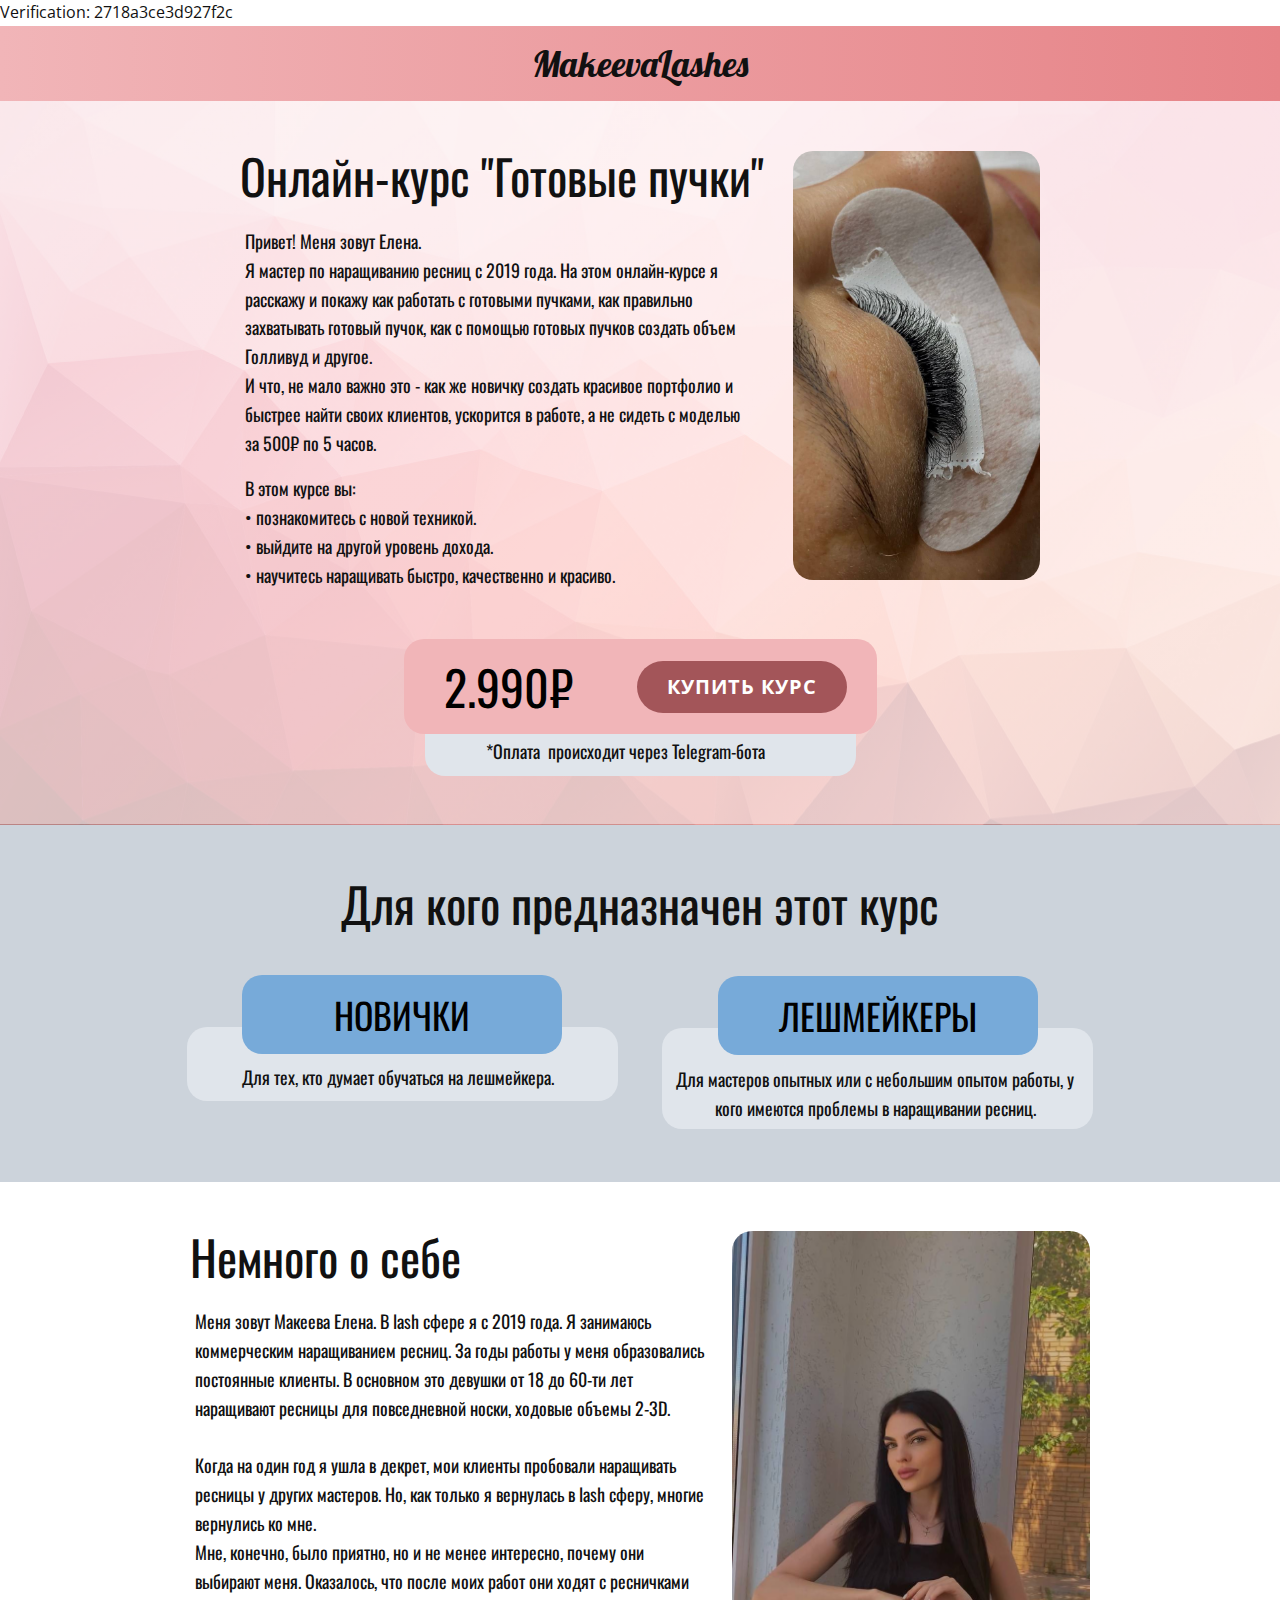
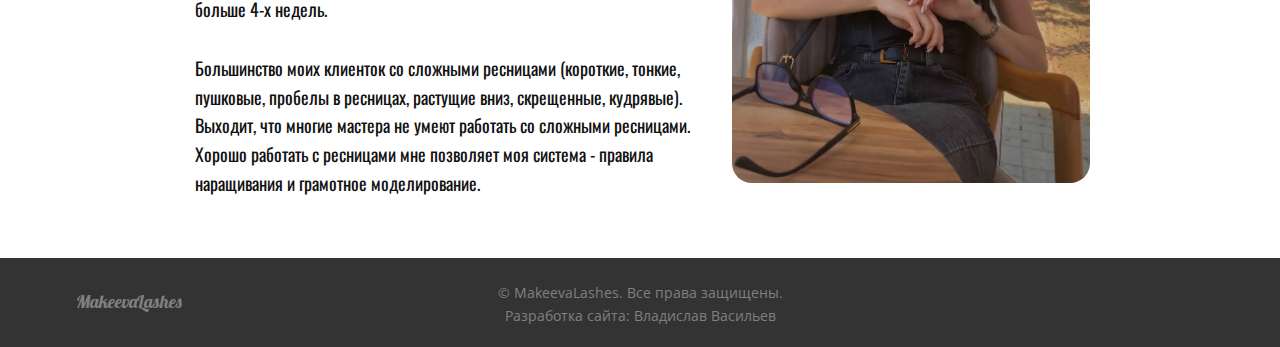
<file: index.html>
<!DOCTYPE html>
<html style="font-size: 16px;" lang="ru"><head><meta name="yandex-verification" content="2718a3ce3d927f2c" />
    <meta name="viewport" content="width=device-width, initial-scale=1.0">
    <meta charset="utf-8">
    <meta name="keywords" content="Наращивание ресниц, Курс по наращиванию ресниц, Онлайн-курс по наращиванию ресниц, Наращивание ресниц готовыми пучками, Готовые пучки 
Готовые пучки в наращивании ресниц, купить курс, курс онлайн">
    <meta name="description" content="Привет! Меня зовут Елена.
Я мастер по наращиванию ресниц с 2019 года. На этом онлайн-курсе я расскажу и покажу как работать с готовыми пучками, как правильно захватывать готовый пучок, как с помощью готовых пучков создать объем Голливуд и другое.
И что, не мало важно это - как же новичку создать красивое портфолио и быстрее найти своих клиентов, ускорится в работе, а не сидеть с моделью за 500₽ по 5 часов.">
    <title>Онлайн-курс "Готовы​е пучки" |  MakeevaLashes</title>
    <link rel="stylesheet" href="nicepage.css" media="screen">
<link rel="stylesheet" href="Онлайн-курс-MakeevaLashes.css" media="screen">
    <script class="u-script" type="text/javascript" src="jquery.js" defer=""></script>
    <script class="u-script" type="text/javascript" src="nicepage.js" defer=""></script>
    <meta name="generator" content="Nicepage 6.3.1, nicepage.com">
    <meta property="og:title" content="Онлайн-курс &quot;Готовы​е пучки&quot;">
    <meta property="og:description" content="Привет! Меня зовут Елена.
Я мастер по наращиванию ресниц с 2019 года. На этом онлайн-курсе я расскажу и покажу как работать с готовыми пучками, как правильно захватывать готовый пучок, как с помощью готовых пучков создать объем Голливуд и другое.
И что, не мало важно это - как же новичку создать красивое портфолио и быстрее найти своих клиентов, ускорится в работе, а не сидеть с моделью за 500₽ по 5 часов.">
    <meta property="og:image" content="images/photo_2024-09-08_18-39-56.jpg">
    <link id="u-theme-google-font" rel="stylesheet" href="https://fonts.googleapis.com/css?family=Roboto:100,100i,300,300i,400,400i,500,500i,700,700i,900,900i|Open+Sans:300,300i,400,400i,500,500i,600,600i,700,700i,800,800i">
    <link id="u-page-google-font" rel="stylesheet" href="https://fonts.googleapis.com/css?family=Oswald:200,300,400,500,600,700|Lobster:400">
    
    <html>
    <head>
        <meta http-equiv="Content-Type" content="text/html; charset=UTF-8">
    </head>
    <body>Verification: 2718a3ce3d927f2c</body>
</html>

    <script type="application/ld+json">{
		"@context": "http://schema.org",
		"@type": "Organization",
		"name": ""
}</script>
    <meta name="theme-color" content="#478ac9">
    <meta property="og:type" content="website">
  <meta data-intl-tel-input-cdn-path="intlTelInput/"></head>
  <body data-home-page="Онлайн-курс-MakeevaLashes.html" data-home-page-title="Онлайн-курс MakeevaLashes" data-path-to-root="./" data-include-products="false" class="u-body u-xl-mode" data-lang="ru"><header class="u-clearfix u-gradient u-header u-header" id="sec-669f"><div class="u-clearfix u-sheet u-valign-middle u-sheet-1">
        <h2 class="u-custom-font u-font-lobster u-text u-text-default u-text-1">MakeevaLashes</h2>
      </div></header>
    <section class="u-clearfix u-image u-shading u-section-1" id="sec-d24f" data-image-width="1280" data-image-height="800">
      <div class="u-clearfix u-sheet u-valign-middle-xl u-sheet-1">
        <h1 class="u-custom-font u-font-oswald u-text u-text-body-color u-text-default u-text-1">Онлайн-курс "Готовы​е пучки"</h1>
        <img class="u-expanded-width-sm u-expanded-width-xs u-image u-image-round u-radius u-image-1" src="images/photo_2024-09-08_18-39-56.jpg?rand=ee20" alt="" data-image-width="726" data-image-height="1280">
        <p class="u-align-left u-custom-font u-font-oswald u-text u-text-body-color u-text-2"> Привет! Меня зовут Елена. <br>Я мастер по наращиванию ресниц с 2019 года. На этом онлайн-курсе я расскажу и покажу как работать с готовыми пучками, как правильно захватывать готовый пучок, как с помощью готовых пучков создать объем Голливуд и другое. <br>И что, не мало важно это - как же новичку создать красивое портфолио и быстрее найти своих клиентов, ускорится в работе, а не сидеть с моделью за 500₽ по 5 часов.<br>
        </p>
        <p class="u-align-left u-custom-font u-font-oswald u-text u-text-body-color u-text-3"> В этом курсе вы: <br>• познакомитесь с новой техникой. <br>• выйдите на другой уровень дохода. <br>• научитесь наращивать быстро, качественно и красиво.<br>
        </p>
        <div class="u-container-align-center-sm u-container-align-center-xs u-container-style u-expanded-width-xs u-group u-palette-5-light-2 u-radius u-shape-round u-group-1">
          <div class="u-container-layout u-container-layout-1">
            <p class="u-align-center-sm u-align-center-xs u-custom-font u-font-oswald u-text u-text-default u-text-4">*Оплата&nbsp; происходит через Telegram-бота</p>
          </div>
        </div>
        <div class="custom-expanded u-container-style u-group u-palette-2-light-2 u-radius u-shape-round u-group-2">
          <div class="u-container-layout u-container-layout-2">
            <h1 class="u-custom-font u-font-oswald u-text u-text-black u-text-default u-text-5">2.990​₽</h1>
            <a href="https://lcvr.net/ZRha" class="u-active-palette-2-dark-3 u-border-none u-btn u-btn-round u-button-style u-hover-palette-2-light-1 u-palette-2-dark-1 u-radius u-btn-1" target="_blank">Купить курс</a>
          </div>
        </div>
      </div>
    </section>
    <section class="u-clearfix u-palette-5-light-1 u-section-2" id="sec-bd10">
      <div class="u-clearfix u-sheet u-valign-middle-xl u-sheet-1">
        <h1 class="u-align-center-xs u-custom-font u-font-oswald u-text u-text-default u-text-1">Для кого предназначен этот курс </h1>
        <div class="u-container-style u-expanded-width-xs u-group u-palette-5-light-2 u-radius u-shape-round u-group-1">
          <div class="u-container-layout u-container-layout-1">
            <p class="u-align-center u-custom-font u-font-oswald u-text u-text-2"> Для тех, кто думает обучаться на лешмейкера.</p>
          </div>
        </div>
        <div class="u-container-style u-expanded-width-xs u-group u-palette-5-light-2 u-radius u-shape-round u-group-2">
          <div class="u-container-layout u-container-layout-2">
            <p class="u-align-center u-custom-font u-font-oswald u-text u-text-3"> Для мастеров опытных или с небольшим опытом работы, у кого имеются проблемы в наращивании ресниц. </p>
          </div>
        </div>
        <div class="custom-expanded u-container-align-center-lg u-container-align-center-md u-container-align-center-sm u-container-align-center-xs u-container-style u-group u-palette-1-light-1 u-radius u-shape-round u-group-3">
          <div class="u-container-layout u-valign-middle-lg u-valign-middle-md u-valign-middle-sm u-valign-middle-xs u-container-layout-3">
            <h1 class="u-align-center u-custom-font u-font-oswald u-text u-text-black u-text-default u-text-4"> Лешмейкеры</h1>
          </div>
        </div>
        <div class="custom-expanded u-container-align-center-lg u-container-align-center-md u-container-align-center-sm u-container-align-center-xs u-container-style u-group u-palette-1-light-1 u-radius u-shape-round u-group-4">
          <div class="u-container-layout u-valign-middle-lg u-valign-middle-md u-valign-middle-sm u-valign-middle-xs u-container-layout-4">
            <h1 class="u-align-center u-custom-font u-font-oswald u-text u-text-black u-text-default u-text-5">новички</h1>
          </div>
        </div>
      </div>
    </section>
    <section class="u-clearfix u-section-3" id="sec-1206">
      <div class="u-clearfix u-sheet u-valign-middle-sm u-sheet-1">
        <img class="u-expanded-width-sm u-expanded-width-xs u-image u-image-round u-radius u-image-1" src="images/photo_2024-09-08_18-56-522.jpg" alt="" data-image-width="727" data-image-height="1280">
        <h1 class="u-custom-font u-font-oswald u-text u-text-default u-text-1">Немного о себе</h1>
        <p class="u-custom-font u-font-oswald u-text u-text-2"> Меня зовут Макеева Елена. В lash сфере я с 2019 года. Я занимаюсь коммерческим наращиванием ресниц. За годы работы у меня образовались постоянные клиенты. В основном это девушки от 18 до 60-ти лет наращивают ресницы для повседневной носки, ходовые объемы 2-3D. <br>
          <br>Когда на один год я ушла в декрет, мои клиенты пробовали наращивать ресницы у других мастеров. Но, как только я вернулась в lash сферу, многие вернулись ко мне. <br>Мне, конечно, было приятно, но и не менее интересно, почему они выбирают меня. Оказалось, что после моих работ они ходят с ресничками больше 4-х недель. <br>
          <br>
          <br>
        </p>
        <p class="u-custom-font u-font-oswald u-text u-text-3">Большинство моих клиенток со сложными ресницами (короткие, тонкие, пушковые, пробелы в ресницах, растущие вниз, скрещенные, кудрявые). <br>Выходит, что многие мастера не умеют работать со сложными ресницами. <br>Хорошо работать с ресницами мне позволяет моя система - правила наращивания и грамотное моделирование.<br>
        </p>
      </div>
    </section>
    
    
    
    <footer class="u-align-center u-clearfix u-footer u-grey-80 u-footer" id="sec-79df"><div class="u-clearfix u-sheet u-valign-middle-xs u-sheet-1">
        <p class="u-small-text u-text u-text-grey-50 u-text-variant u-text-1"> © MakeevaLashes. Все права защищены.</p>
        <p class="u-align-center u-custom-font u-font-lobster u-text u-text-grey-50 u-text-2"> MakeevaLashes</p>
        <p class="u-small-text u-text u-text-grey-50 u-text-variant u-text-3">Разработка сайта: Владислав Васильев </p>
      </div></footer>
  
</body></html>
</file>
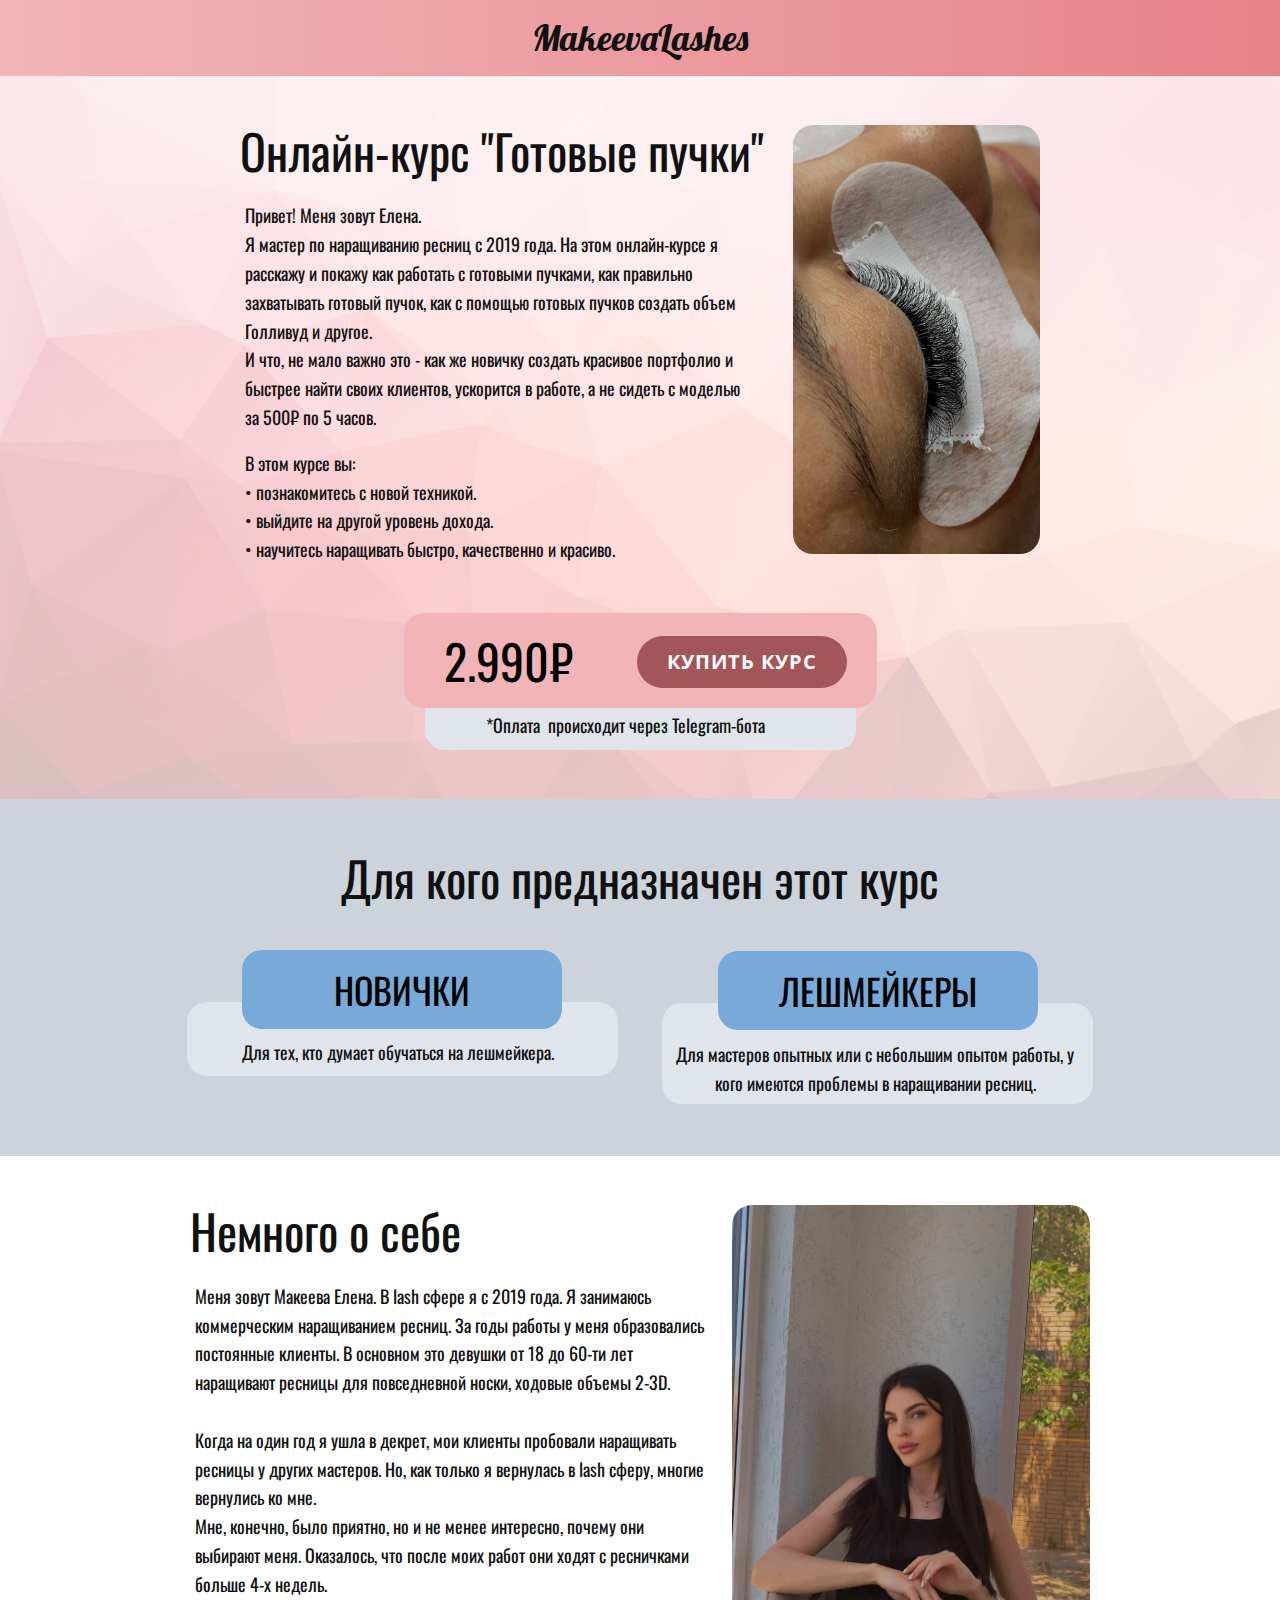
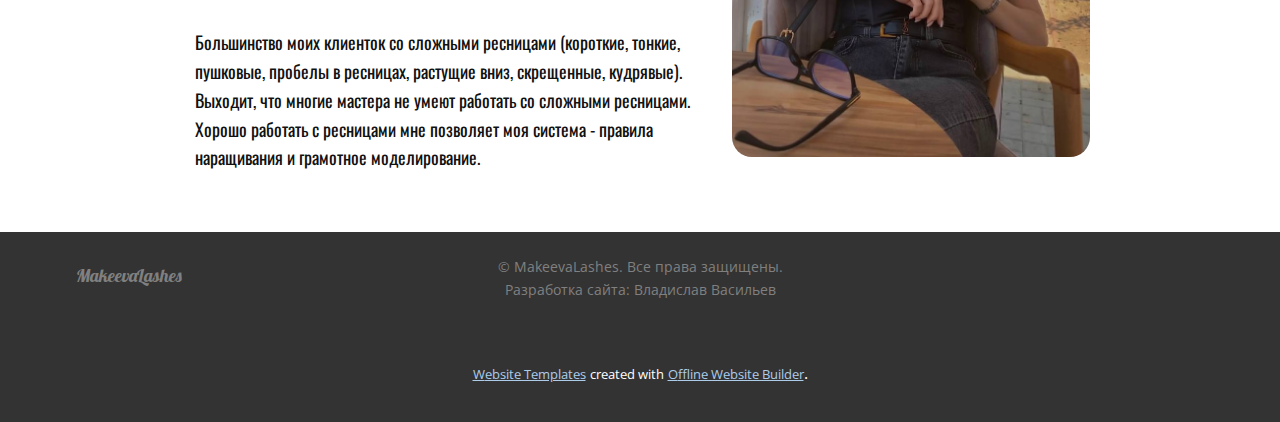
<file: Онлайн-курс-MakeevaLashes.html>
<!DOCTYPE html>
<html style="font-size: 16px;" lang="ru"><head>
    <meta name="viewport" content="width=device-width, initial-scale=1.0">
    <meta charset="utf-8">
    <meta name="keywords" content="Наращивание ресниц, Курс по наращиванию ресниц, Онлайн-курс по наращиванию ресниц, Наращивание ресниц готовыми пучками, Готовые пучки 
Готовые пучки в наращивании ресниц, купить курс, курс онлайн">
    <meta name="description" content="Привет! Меня зовут Елена.
Я мастер по наращиванию ресниц с 2019 года. На этом онлайн-курсе я расскажу и покажу как работать с готовыми пучками, как правильно захватывать готовый пучок, как с помощью готовых пучков создать объем Голливуд и другое.
И что, не мало важно это - как же новичку создать красивое портфолио и быстрее найти своих клиентов, ускорится в работе, а не сидеть с моделью за 500₽ по 5 часов.">
    <title>Онлайн-курс "Готовы​е пучки" |  MakeevaLashes</title>
    <link rel="stylesheet" href="nicepage.css" media="screen">
<link rel="stylesheet" href="Онлайн-курс-MakeevaLashes.css" media="screen">
    <script class="u-script" type="text/javascript" src="jquery.js" defer=""></script>
    <script class="u-script" type="text/javascript" src="nicepage.js" defer=""></script>
    <meta name="generator" content="Nicepage 6.3.1, nicepage.com">
    <meta property="og:title" content="Онлайн-курс &quot;Готовы​е пучки&quot;">
    <meta property="og:description" content="Привет! Меня зовут Елена.
Я мастер по наращиванию ресниц с 2019 года. На этом онлайн-курсе я расскажу и покажу как работать с готовыми пучками, как правильно захватывать готовый пучок, как с помощью готовых пучков создать объем Голливуд и другое.
И что, не мало важно это - как же новичку создать красивое портфолио и быстрее найти своих клиентов, ускорится в работе, а не сидеть с моделью за 500₽ по 5 часов.">
    <meta property="og:image" content="images/photo_2024-09-08_18-39-56.jpg">
    <link id="u-theme-google-font" rel="stylesheet" href="https://fonts.googleapis.com/css?family=Roboto:100,100i,300,300i,400,400i,500,500i,700,700i,900,900i|Open+Sans:300,300i,400,400i,500,500i,600,600i,700,700i,800,800i">
    <link id="u-page-google-font" rel="stylesheet" href="https://fonts.googleapis.com/css?family=Oswald:200,300,400,500,600,700|Lobster:400">
    
    
    
    
    
    <script type="application/ld+json">{
		"@context": "http://schema.org",
		"@type": "Organization",
		"name": ""
}</script>
    <meta name="theme-color" content="#478ac9">
    <meta property="og:type" content="website">
  <meta data-intl-tel-input-cdn-path="intlTelInput/"></head>
  <body data-path-to-root="./" data-include-products="false" class="u-body u-xl-mode" data-lang="ru"><header class="u-clearfix u-gradient u-header u-header" id="sec-669f"><div class="u-clearfix u-sheet u-valign-middle u-sheet-1">
        <h2 class="u-custom-font u-font-lobster u-text u-text-default u-text-1">MakeevaLashes</h2>
      </div></header>
    <section class="u-clearfix u-image u-shading u-section-1" id="sec-d24f" data-image-width="1280" data-image-height="800">
      <div class="u-clearfix u-sheet u-valign-middle-xl u-sheet-1">
        <h1 class="u-custom-font u-font-oswald u-text u-text-body-color u-text-default u-text-1">Онлайн-курс "Готовы​е пучки"</h1>
        <img class="u-expanded-width-sm u-expanded-width-xs u-image u-image-round u-radius u-image-1" src="images/photo_2024-09-08_18-39-56.jpg?rand=ee20" alt="" data-image-width="726" data-image-height="1280">
        <p class="u-align-left u-custom-font u-font-oswald u-text u-text-body-color u-text-2"> Привет! Меня зовут Елена. <br>Я мастер по наращиванию ресниц с 2019 года. На этом онлайн-курсе я расскажу и покажу как работать с готовыми пучками, как правильно захватывать готовый пучок, как с помощью готовых пучков создать объем Голливуд и другое. <br>И что, не мало важно это - как же новичку создать красивое портфолио и быстрее найти своих клиентов, ускорится в работе, а не сидеть с моделью за 500₽ по 5 часов.<br>
        </p>
        <p class="u-align-left u-custom-font u-font-oswald u-text u-text-body-color u-text-3"> В этом курсе вы: <br>• познакомитесь с новой техникой. <br>• выйдите на другой уровень дохода. <br>• научитесь наращивать быстро, качественно и красиво.<br>
        </p>
        <div class="u-container-align-center-sm u-container-align-center-xs u-container-style u-expanded-width-xs u-group u-palette-5-light-2 u-radius u-shape-round u-group-1">
          <div class="u-container-layout u-container-layout-1">
            <p class="u-align-center-sm u-align-center-xs u-custom-font u-font-oswald u-text u-text-default u-text-4">*Оплата&nbsp; происходит через Telegram-бота</p>
          </div>
        </div>
        <div class="custom-expanded u-container-style u-group u-palette-2-light-2 u-radius u-shape-round u-group-2">
          <div class="u-container-layout u-container-layout-2">
            <h1 class="u-custom-font u-font-oswald u-text u-text-black u-text-default u-text-5">2.990​₽</h1>
            <a href="https://lcvr.net/ZRha" class="u-active-palette-2-dark-3 u-border-none u-btn u-btn-round u-button-style u-hover-palette-2-light-1 u-palette-2-dark-1 u-radius u-btn-1" target="_blank">Купить курс</a>
          </div>
        </div>
      </div>
    </section>
    <section class="u-clearfix u-palette-5-light-1 u-section-2" id="sec-bd10">
      <div class="u-clearfix u-sheet u-valign-middle-xl u-sheet-1">
        <h1 class="u-align-center-xs u-custom-font u-font-oswald u-text u-text-default u-text-1">Для кого предназначен этот курс </h1>
        <div class="u-container-style u-expanded-width-xs u-group u-palette-5-light-2 u-radius u-shape-round u-group-1">
          <div class="u-container-layout u-container-layout-1">
            <p class="u-align-center u-custom-font u-font-oswald u-text u-text-2"> Для тех, кто думает обучаться на лешмейкера.</p>
          </div>
        </div>
        <div class="u-container-style u-expanded-width-xs u-group u-palette-5-light-2 u-radius u-shape-round u-group-2">
          <div class="u-container-layout u-container-layout-2">
            <p class="u-align-center u-custom-font u-font-oswald u-text u-text-3"> Для мастеров опытных или с небольшим опытом работы, у кого имеются проблемы в наращивании ресниц. </p>
          </div>
        </div>
        <div class="custom-expanded u-container-align-center-lg u-container-align-center-md u-container-align-center-sm u-container-align-center-xs u-container-style u-group u-palette-1-light-1 u-radius u-shape-round u-group-3">
          <div class="u-container-layout u-valign-middle-lg u-valign-middle-md u-valign-middle-sm u-valign-middle-xs u-container-layout-3">
            <h1 class="u-align-center u-custom-font u-font-oswald u-text u-text-black u-text-default u-text-4"> Лешмейкеры</h1>
          </div>
        </div>
        <div class="custom-expanded u-container-align-center-lg u-container-align-center-md u-container-align-center-sm u-container-align-center-xs u-container-style u-group u-palette-1-light-1 u-radius u-shape-round u-group-4">
          <div class="u-container-layout u-valign-middle-lg u-valign-middle-md u-valign-middle-sm u-valign-middle-xs u-container-layout-4">
            <h1 class="u-align-center u-custom-font u-font-oswald u-text u-text-black u-text-default u-text-5">новички</h1>
          </div>
        </div>
      </div>
    </section>
    <section class="u-clearfix u-section-3" id="sec-1206">
      <div class="u-clearfix u-sheet u-valign-middle-sm u-sheet-1">
        <img class="u-expanded-width-sm u-expanded-width-xs u-image u-image-round u-radius u-image-1" src="images/photo_2024-09-08_18-56-522.jpg" alt="" data-image-width="727" data-image-height="1280">
        <h1 class="u-custom-font u-font-oswald u-text u-text-default u-text-1">Немного о себе</h1>
        <p class="u-custom-font u-font-oswald u-text u-text-2"> Меня зовут Макеева Елена. В lash сфере я с 2019 года. Я занимаюсь коммерческим наращиванием ресниц. За годы работы у меня образовались постоянные клиенты. В основном это девушки от 18 до 60-ти лет наращивают ресницы для повседневной носки, ходовые объемы 2-3D. <br>
          <br>Когда на один год я ушла в декрет, мои клиенты пробовали наращивать ресницы у других мастеров. Но, как только я вернулась в lash сферу, многие вернулись ко мне. <br>Мне, конечно, было приятно, но и не менее интересно, почему они выбирают меня. Оказалось, что после моих работ они ходят с ресничками больше 4-х недель. <br>
          <br>
          <br>
        </p>
        <p class="u-custom-font u-font-oswald u-text u-text-3">Большинство моих клиенток со сложными ресницами (короткие, тонкие, пушковые, пробелы в ресницах, растущие вниз, скрещенные, кудрявые). <br>Выходит, что многие мастера не умеют работать со сложными ресницами. <br>Хорошо работать с ресницами мне позволяет моя система - правила наращивания и грамотное моделирование.<br>
        </p>
      </div>
    </section>
    
    
    
    <footer class="u-align-center u-clearfix u-footer u-grey-80 u-footer" id="sec-79df"><div class="u-clearfix u-sheet u-valign-middle-xs u-sheet-1">
        <p class="u-small-text u-text u-text-grey-50 u-text-variant u-text-1"> © MakeevaLashes. Все права защищены.</p>
        <p class="u-align-center u-custom-font u-font-lobster u-text u-text-grey-50 u-text-2"> MakeevaLashes</p>
        <p class="u-small-text u-text u-text-grey-50 u-text-variant u-text-3">Разработка сайта: Владислав Васильев </p>
      </div></footer>
    <section class="u-backlink u-clearfix u-grey-80">
      <a class="u-link" href="https://nicepage.com/website-templates" target="_blank">
        <span>Website Templates</span>
      </a>
      <p class="u-text">
        <span>created with</span>
      </p>
      <a class="u-link" href="" target="_blank">
        <span>Offline Website Builder</span>
      </a>. 
    </section>
  
</body></html>
</file>
